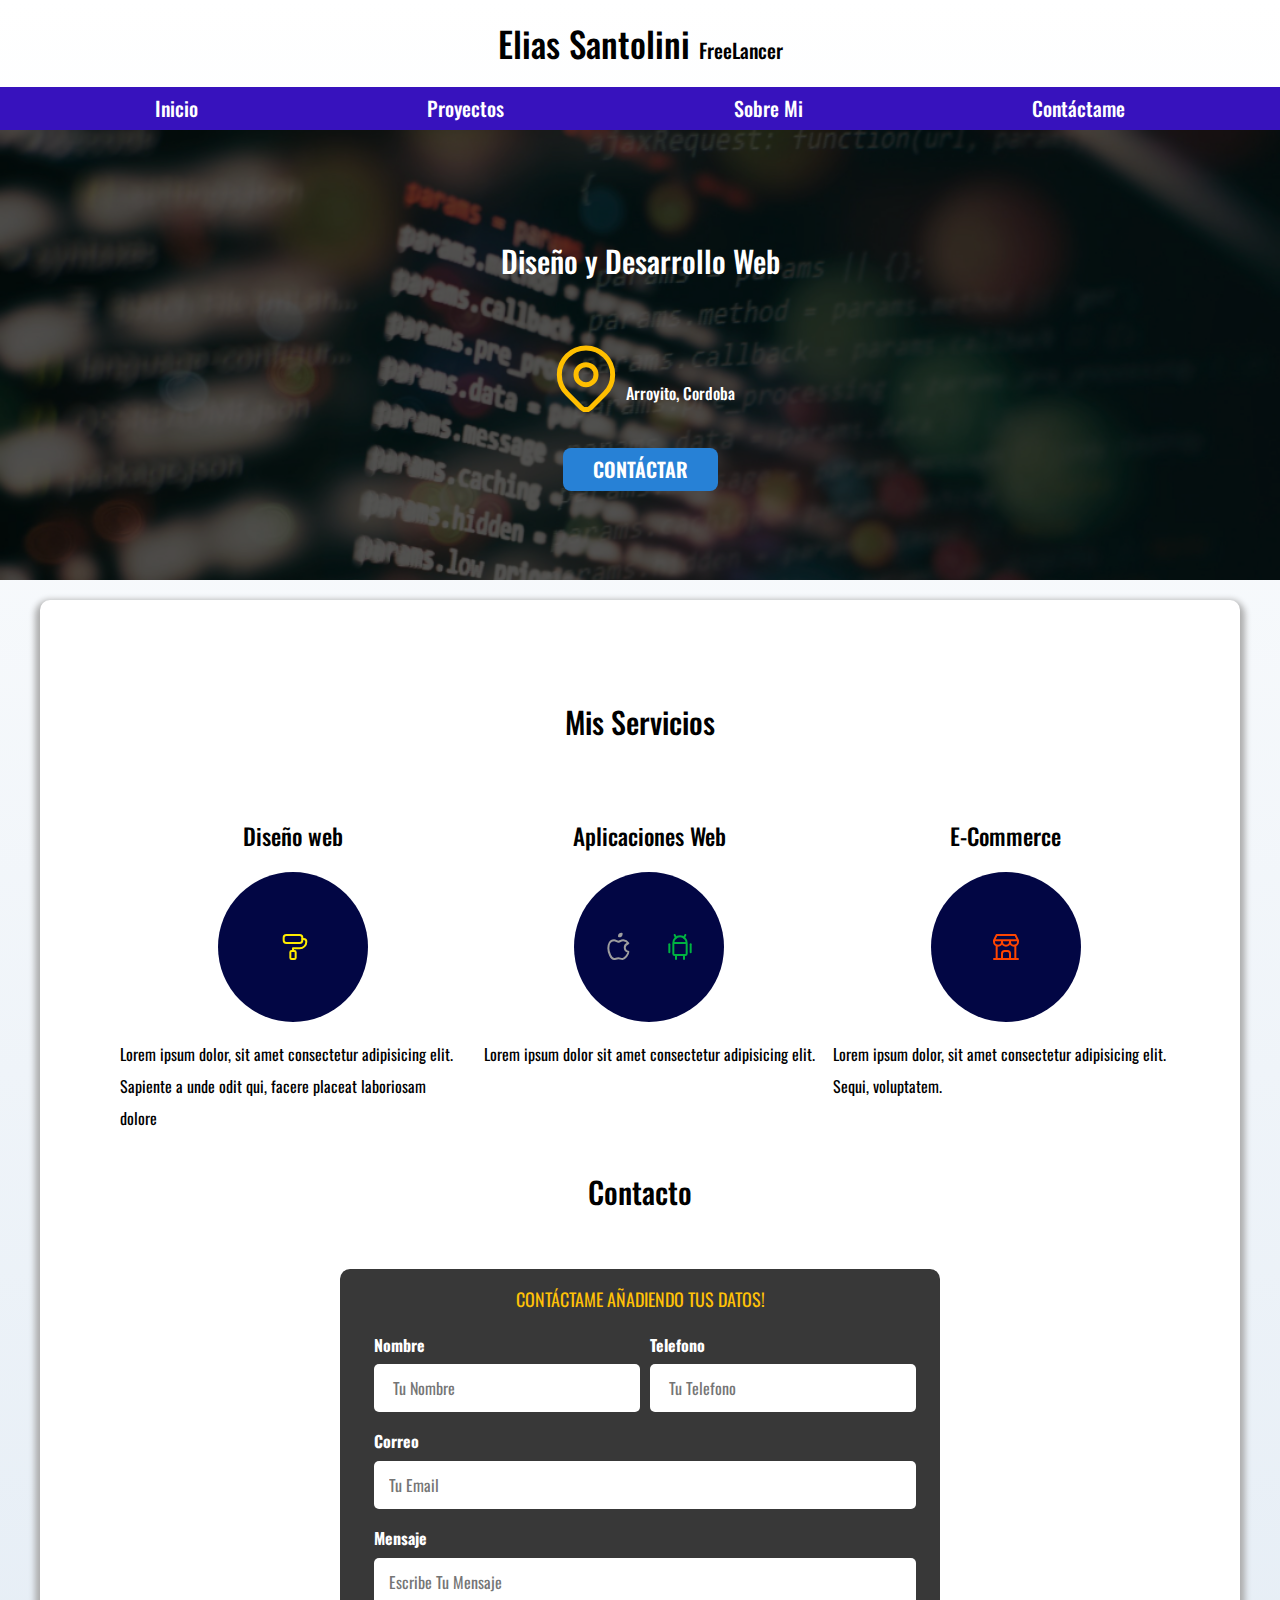
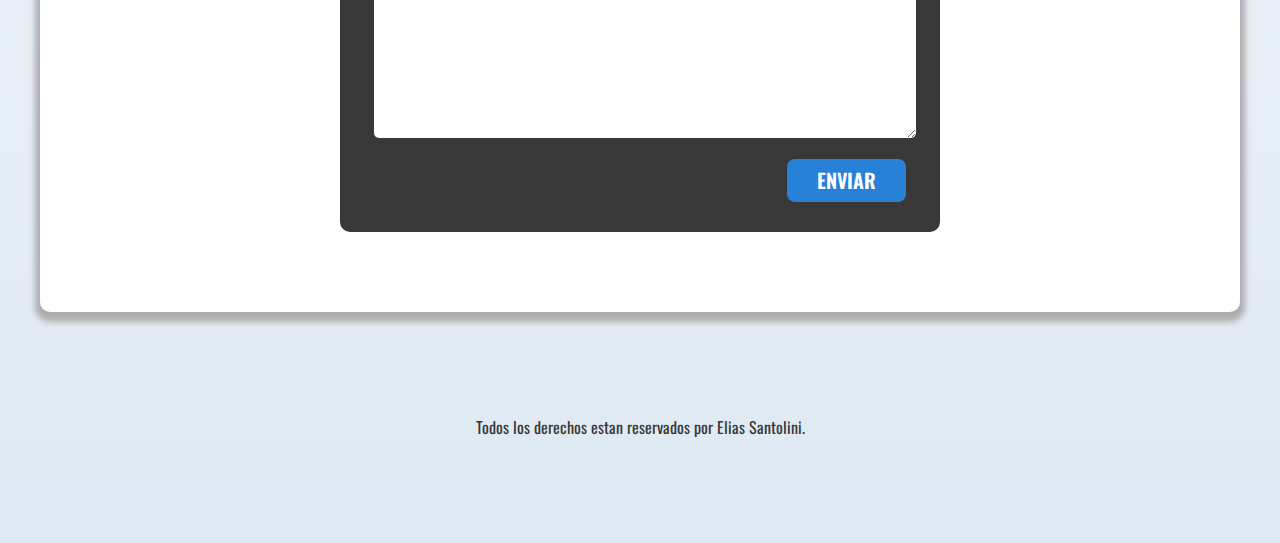
<file: index.html>
<!DOCTYPE html>
<html lang="es">
<head>
  <meta charset="UTF-8">
  <meta name="viewport" content="width=device-width, initial-scale=1.0">
  <title>Elias Santolini</title>
  <link rel="preload" href="css/normalize.css" as="style">
  <link rel="stylesheet" href="css/normalize.css">
  <link href="https://fonts.googleapis.com/css2?family=Oswald:wght@200..700&display=swap" rel="stylesheet">
  <link rel="preload" href="css/style.css" as="style"> 
  <link rel="stylesheet" href="css/style.css">
</head>
<body> 
   <header> 
      <h1 class="titulo"> Elias Santolini <span>FreeLancer</span></h1>
   </header> 

   <div class="nav-bg">
    <nav class="navegacion-1 contenedor">
     <a href="/">Inicio</a>
     <a href="/Nav/Proyectos.html">Proyectos</a>
     <a href="/Nav/Sobre mi.html">Sobre Mi</a>
     <a href="/Nav/Contacto.html">Contáctame</a>
   </nav>
  </div>

   <section class="hero">
    <div class="hero-info">
    <h2>Diseño y Desarrollo Web</h2>
     <div class="icono-ubi">
      <svg xmlns="http://www.w3.org/2000/svg" class="icon icon-tabler icon-tabler-map-pin" width="80" height="80" viewBox="0 0 24 24" stroke-width="1.5" stroke="#ffbf00" fill="none" stroke-linecap="round" stroke-linejoin="round">
      <path stroke="none" d="M0 0h24v24H0z" fill="none"/>
      <path d="M9 11a3 3 0 1 0 6 0a3 3 0 0 0 -6 0" />
      <path d="M17.657 16.657l-4.243 4.243a2 2 0 0 1 -2.827 0l-4.244 -4.243a8 8 0 1 1 11.314 0z" />
      </svg>
      <p>Arroyito, Cordoba</p>

     </div>
    <a class="boton" href="#">Contáctar</a>
    </div>  
   </section>

   <main class="contenedor sombra">
     <h2>Mis Servicios</h2>
    <div class="servicios">
     <section class="servicio"> 
     <h3>Diseño web</h3>
     <div class="iconos">
       <svg xmlns="http://www.w3.org/2000/svg" class="icon icon-tabler icon-tabler-paint" width="32" height="32" viewBox="0 0 24 24" stroke-width="1.5" stroke="#ffec00" fill="none" stroke-linecap="round" stroke-linejoin="round">
       <path stroke="none" d="M0 0h24v24H0z" fill="none"/>
       <path d="M5 3m0 2a2 2 0 0 1 2 -2h10a2 2 0 0 1 2 2v2a2 2 0 0 1 -2 2h-10a2 2 0 0 1 -2 -2z" />
       <path d="M19 6h1a2 2 0 0 1 2 2a5 5 0 0 1 -5 5l-5 0v2" />
       <path d="M10 15m0 1a1 1 0 0 1 1 -1h2a1 1 0 0 1 1 1v4a1 1 0 0 1 -1 1h-2a1 1 0 0 1 -1 -1z" />
       </svg>      
     </div>
        

      <p>Lorem ipsum dolor, sit amet consectetur adipisicing elit. Sapiente a   unde  odit qui, facere placeat laboriosam dolore</p>
     </section>

    <section class="servicio">
      <h3>Aplicaciones Web</h3>
      <div class="iconos">
       <svg xmlns="http://www.w3.org/2000/svg" class="icon icon-tabler icon-tabler-brand-apple" width="32" height="32" viewBox="0 0 24 24" stroke-width="1.5" stroke="#9e9e9e" fill="none" stroke-linecap="round" stroke-linejoin="round">
       <path stroke="none" d="M0 0h24v24H0z" fill="none"/>
       <path d="M8.286 7.008c-3.216 0 -4.286 3.23 -4.286 5.92c0 3.229 2.143 8.072 4.286 8.072c1.165 -.05 1.799 -.538 3.214 -.538c1.406 0 1.607 .538 3.214 .538s4.286 -3.229 4.286 -5.381c-.03 -.011 -2.649 -.434 -2.679 -3.23c-.02 -2.335 2.589 -3.179 2.679 -3.228c-1.096 -1.606 -3.162 -2.113 -3.75 -2.153c-1.535 -.12 -3.032 1.077 -3.75 1.077c-.729 0 -2.036 -1.077 -3.214 -1.077z" />
       <path d="M12 4a2 2 0 0 0 2 -2a2 2 0 0 0 -2 2" />
       </svg>  
       
       <svg xmlns="http://www.w3.org/2000/svg" class="icon icon-tabler icon-tabler-brand-android" width="32" height="32" viewBox="0 0 24 24" stroke-width="1.5" stroke="#00b341" fill="none" stroke-linecap="round" stroke-linejoin="round">
       <path stroke="none" d="M0 0h24v24H0z" fill="none"/>
       <path d="M4 10l0 6" />
       <path d="M20 10l0 6" />
       <path d="M7 9h10v8a1 1 0 0 1 -1 1h-8a1 1 0 0 1 -1 -1v-8a5 5 0 0 1 10 0" />
       <path d="M8 3l1 2" />
       <path d="M16 3l-1 2" />
       <path d="M9 18l0 3" />
       <path d="M15 18l0 3" />
       </svg>     
      </div>

       <p>Lorem ipsum dolor sit amet consectetur adipisicing elit.</p>
    
    </section>

    <section class="servicio">
      <h3>E-Commerce</h3>
      <div class="iconos">
       <svg xmlns="http://www.w3.org/2000/svg" class="icon icon-tabler icon-tabler-building-store" width="32" height="32" viewBox="0 0 24 24" stroke-width="1.5" stroke="#ff4500" fill="none" stroke-linecap="round" stroke-linejoin="round">
       <path stroke="none" d="M0 0h24v24H0z" fill="none"/>
       <path d="M3 21l18 0" />
       <path d="M3 7v1a3 3 0 0 0 6 0v-1m0 1a3 3 0 0 0 6 0v-1m0 1a3 3 0 0 0 6 0v-1h-18l2 -4h14l2 4" />
       <path d="M5 21l0 -10.15" />
       <path d="M19 21l0 -10.15" />
       <path d="M9 21v-4a2 2 0 0 1 2 -2h2a2 2 0 0 1 2 2v4" />
       </svg>       
      </div>

      <p>Lorem ipsum dolor, sit amet consectetur adipisicing elit. Sequi, voluptatem.</p>
     </section>
     </div> <!------------ SERVICIOS----------->

  
  
  <section class="Form-contacto">
    <h2 class="contacto">Contacto</h2>

    <form class="formulario">
      <fieldset>
       <legend>Contáctame añadiendo tus datos!</legend>
       
      <div class="contenedor-campos">
       <div class="campo">
         <label for="">Nombre</label>
         <input class="type-text"  type="text" placeholder=" Tu Nombre">
        </div>

        <div class="campo">
         <label for="">Telefono</label>
         <input class="type-text" type="tel" placeholder=" Tu Telefono">
        </div>

        <div class="campo">
         <label for="">Correo</label>
         <input class="type-text" type="email" placeholder="Tu Email" id="">
        </div>

        <div class="campo">
         <label for="">Mensaje</label>
         <textarea class="type-text" placeholder="Escribe Tu Mensaje"></textarea>
        </div>
       </div> <!-- Contenedor de campos -->

        <div class="enviar alinear-derecha">
          <input class="boton w-100" type="submit" value="Enviar">  
        </div>
      </fieldset>
    </form>
  </section>
  </main>
  
  <footer class="ftr">
    <div class="ftr1">
    <p>Todos los derechos estan reservados por Elias Santolini.</p>
    </div>
  </footer>
  
  
</body>
</html>
</file>
<file: css/style.css>
:root {
  --blanco: #ffffff;
  --oscuro: #383838;
  --primario: #ffc107;
  --secundario: #3712bd;
  --verde: #d9dfd9;
}

/* -----------Globales------------- */

html {
  font-size: 62.5%; /* hack para box model */
  box-sizing: border-box;
  scroll-snap-type: y mandatory;
}

*,
*:before,
*:after {
  box-sizing: inherit;
}

body {
  font-size: 16px; /* 1rem = 10px */
  font-family: "Oswald", sans-serif;
  background-image: linear-gradient(to top, #dfe9f3 0%, var(--blanco) 100%);
}

.sombra {
  -webkit-box-shadow: 0px 5px 6px 5px rgba(173, 173, 173, 1);
  -moz-box-shadow: 0px 5px 6px 5px rgba(173, 173, 173, 1);
  box-shadow: 0px 5px 6px 5px rgba(173, 173, 173, 1);
  background-color: var(--blanco);
  border-radius: 1rem;
  padding: 8rem;
}

/* ----------------Titulos y sub titulos-------------- */

h1 {
  font-size: 3.5rem;
}

h2 {
  font-size: 3rem;
  margin-bottom: 6rem;
}

h3 {
  font-size: 2.3rem;
}

h1,
h2,
h3 {
  font-weight: 500;
  text-align: center;
}

/* ------------ Scroll-Snap------------ */
.servicios,
.nav-bg,
.formulario {
  scroll-snap-align: center;
  scroll-snap-stop: always;
}

/* --------titulo--------*/

.titulo span {
  font-size: 2rem;
}

/* ----------Contenedor De Centrado -------------*/

.contenedor {
  max-width: 120rem;
  margin: 0 auto 0 auto;
}

/* ------------Barra De Navegacion--------------- */

.nav-bg {
  background-color: var(--secundario);
}
.navegacion-1 {
  background-color: var(--secundario);
  display: flex;

  flex-direction: column;
  text-align: center;
}

.navegacion-1 a {
  font-weight: 500;
  color: var(--blanco);
  text-decoration: none;
  font-size: 2rem;
  padding: 1rem;
}

.navegacion-1 a:hover {
  background-color: var(--verde);
  cursor: pointer;
  color: #000000;
}

/* -----------Hero parte principal---------- */

.hero {
  background-image: url(/img/file1.jpg);
  background-repeat: no-repeat;
  background-size: cover;
  height: 450px;

  position: relative;
  margin-bottom: 2rem;
}

.hero-info {
  position: absolute;
  /* background-color: rgba(0, 0, 0, .5); */
  background-color: rgb(0 0 0 / 65%);
  height: 100%;
  width: 100%;

  display: flex;
  flex-direction: column;
  align-items: center;
  justify-content: center;
}

.hero-info h2,
.hero-info p {
  font-weight: 500;
  color: var(--blanco);
}

.icono-ubi {
  display: flex;
  align-items: flex-end;
}

/* -------------Boton De Hero------------- */

.boton {
  background-color: #2781d6;
  padding: 1rem 3rem;
  border-radius: 8px;
  text-decoration: none;
  color: var(--blanco);
  margin-top: 3rem;
  font-size: 2rem;
  text-transform: uppercase;
  font-weight: 600;
  width: 80%;
  text-align: center;
  border: none;
}

.boton:hover {
  cursor: pointer;
}

/* -------------Servicios - MAIN ------------ */

.servicio {
  display: flex;
  align-items: center;
  flex-direction: column;
}

.servicio h3 {
  font-weight: 500;
  text-align: center;
}

.servicio p {
  line-height: 2;
}

.servicio .iconos {
  height: 15rem;
  width: 15rem;
  background-color: rgb(2, 6, 68);
  border-radius: 50%;
  display: flex;
  justify-content: space-evenly;
  align-items: center;
}

/* -----------Formulario--------------- */

.formulario legend {
  font-weight: 400;
  text-align: center;
  font-size: 1.8rem;
  margin-bottom: 2rem;
  color: var(--primario);
  text-transform: uppercase;
}

.formulario {
  background-color: var(--oscuro);
  width: min(60rem, 100%);
  margin: 0 auto;
  padding: 2rem;
  border-radius: 1rem;
}

.formulario fieldset {
  border: none;
}

.campo {
  margin-bottom: 1rem;
}

.campo label {
  color: var(--blanco);
  display: block;
  font-weight: 0.5rem;
  font-weight: bold;
}

.campo textarea {
  height: 18rem;
}

.type-text {
  width: 100%;
  border: none;
  margin: 1rem 0;
  padding: 1.5rem;
  border-radius: 0.5rem;
}

.w-100 {
  width: 100%;
}

.alinear-derecha {
  display: flex;
  justify-content: flex-end;
}

/* -------------Footer-----------------*/
.ftr p {
  padding: 9rem;
  text-align: center;
  color: var(--oscuro);
}
/* ---------Media Querys---------- */

@media (min-width: 768px) {
  .navegacion-1 {
    flex-direction: row;
    justify-content: space-around;
  }

  .boton {
    width: auto;
  }

  .servicios {
    display: grid;
    grid-template-columns: 33.3% 33.3% 33.3%;

    column-gap: 1rem;
  }

  .contenedor-campos {
    display: grid;
    grid-template-columns: 50% 50%;
    grid-template-rows: auto auto 20rem;
    column-gap: 1rem;
  }

  .campo:nth-child(3),
  .campo:nth-child(4) {
    grid-column: 1 / 3;
  }
}
</file>
